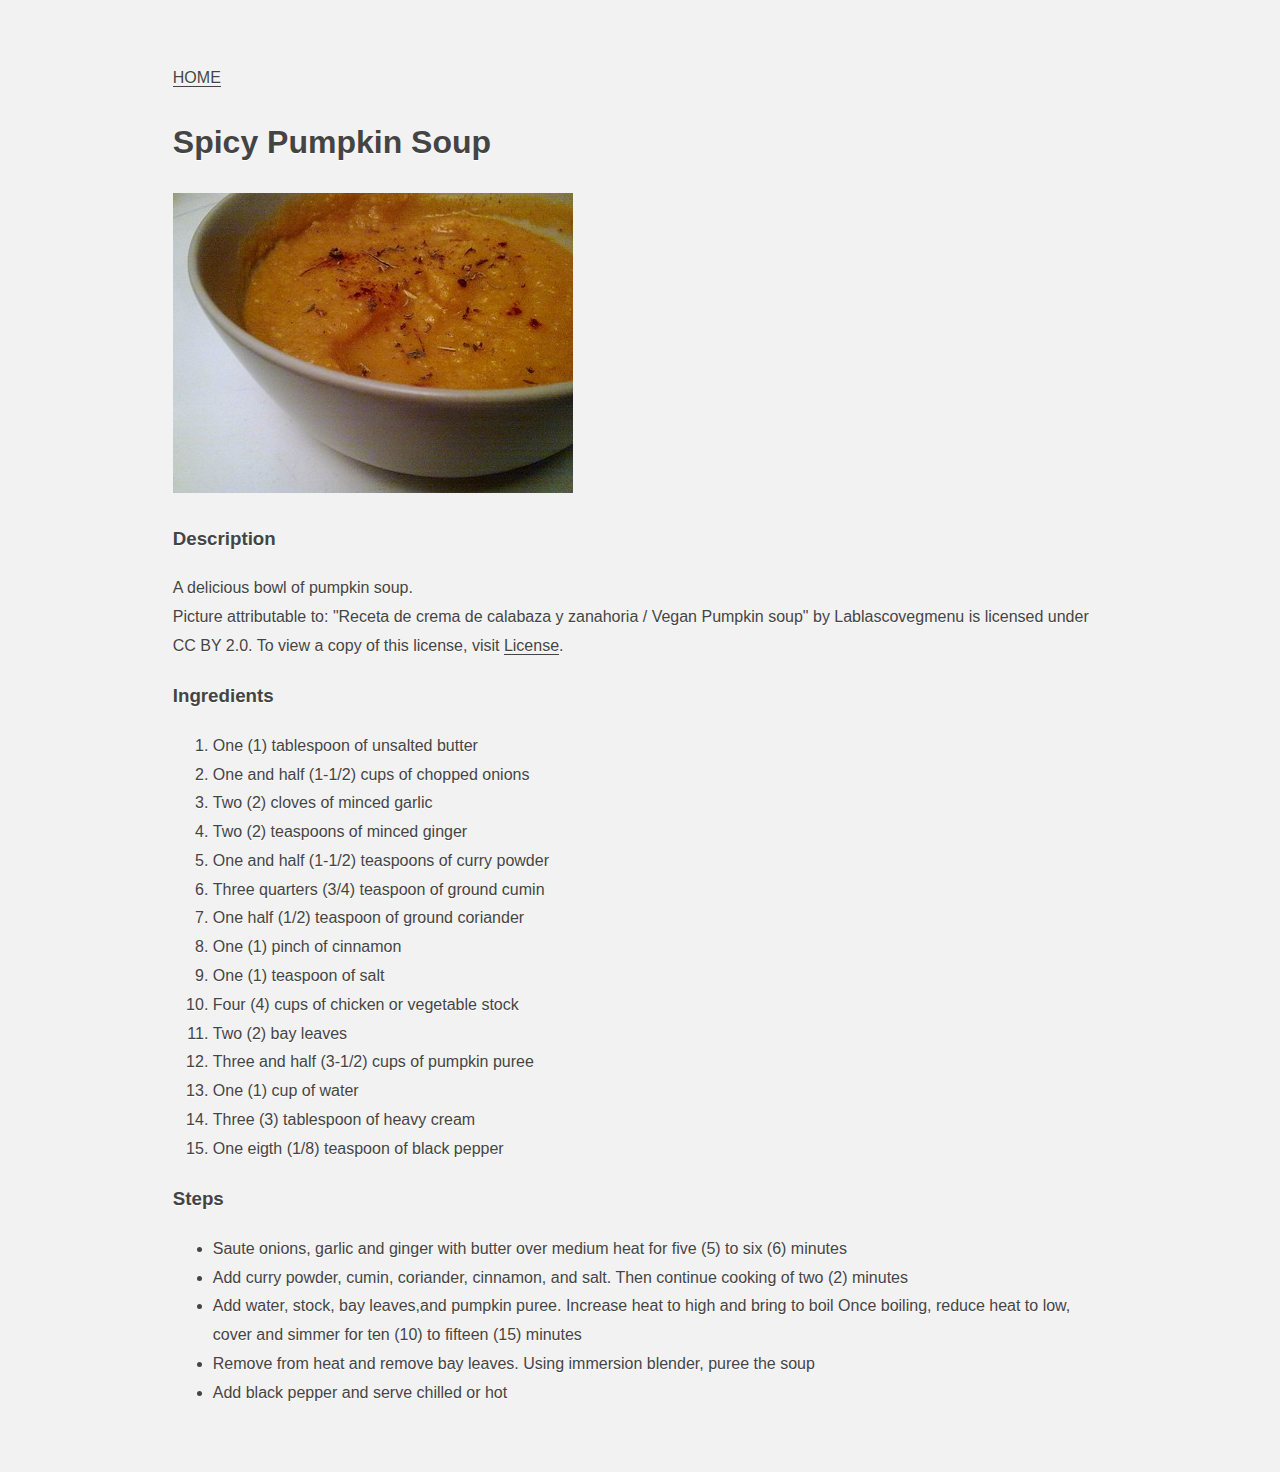
<file: recipes/curry-pumpkin-soup.html>
<!DOCTYPE html>
<html lang="en">
<head>
    <meta charset="UTF-8">
    <meta name="viewport" content="width=device-width, initial-scale=1.0">
    <title>Spicy Pumpkin Soup</title>
    <link rel="stylesheet" type="text/css" href="../assets/stylesheets/defaults.css">
</head>
<body>
    <a href="../index.html">HOME</a>
    <h1>Spicy Pumpkin Soup</h1>
    <img src="../assets/images/pumpkinsoup.jpg" alt="A closeup picture of pumpkin soup">
    <h3>Description</h3>
    <p>A delicious bowl of pumpkin soup. 
        <br>
        Picture attributable to: "Receta de crema de calabaza y zanahoria / Vegan Pumpkin soup"
        by Lablascovegmenu is licensed under CC BY 2.0. To view a copy of this license, visit <a href="https://creativecommons.org/licenses/by/2.0/?ref=openverse">License</a>.
    </p>
    <h3>Ingredients</h3>
    <ol>
        <li>One (1) tablespoon of unsalted butter</li>
        <li>One and half (1-1/2) cups of chopped onions</li>
        <li>Two (2) cloves of minced garlic</li>
        <li>Two (2) teaspoons of minced ginger</li>
        <li>One and half (1-1/2) teaspoons of curry powder</li>
        <li>Three quarters (3/4) teaspoon of ground cumin</li>
        <li>One half (1/2) teaspoon of ground coriander</li>
        <li>One (1) pinch of cinnamon</li>
        <li>One (1) teaspoon of salt</li>
        <li>Four (4) cups of chicken or vegetable stock</li>
        <li>Two (2) bay leaves</li>
        <li>Three and half (3-1/2) cups of pumpkin puree</li>
        <li>One (1) cup of water</li>
        <li>Three (3) tablespoon of heavy cream</li>
        <li>One eigth (1/8) teaspoon of black pepper</li>
    </ol>
    <h3>Steps</h3>
    <ul>
        <li>Saute onions, garlic and ginger with butter over medium heat 
            for five (5) to six (6) minutes
        </li>
        <li>Add curry powder, cumin, coriander, cinnamon, and salt. Then continue cooking of two (2) minutes</li>
        <li>Add water, stock, bay leaves,and pumpkin puree. Increase heat to high and bring to boil
            Once boiling, reduce heat to low, cover and simmer for ten (10) to fifteen (15) minutes
        </li>
        <li>Remove from heat and remove bay leaves. Using immersion blender, puree the soup</li>
        <li>Add black pepper and serve chilled or hot</li>
    </ul>   
</body>
</html>
</file>
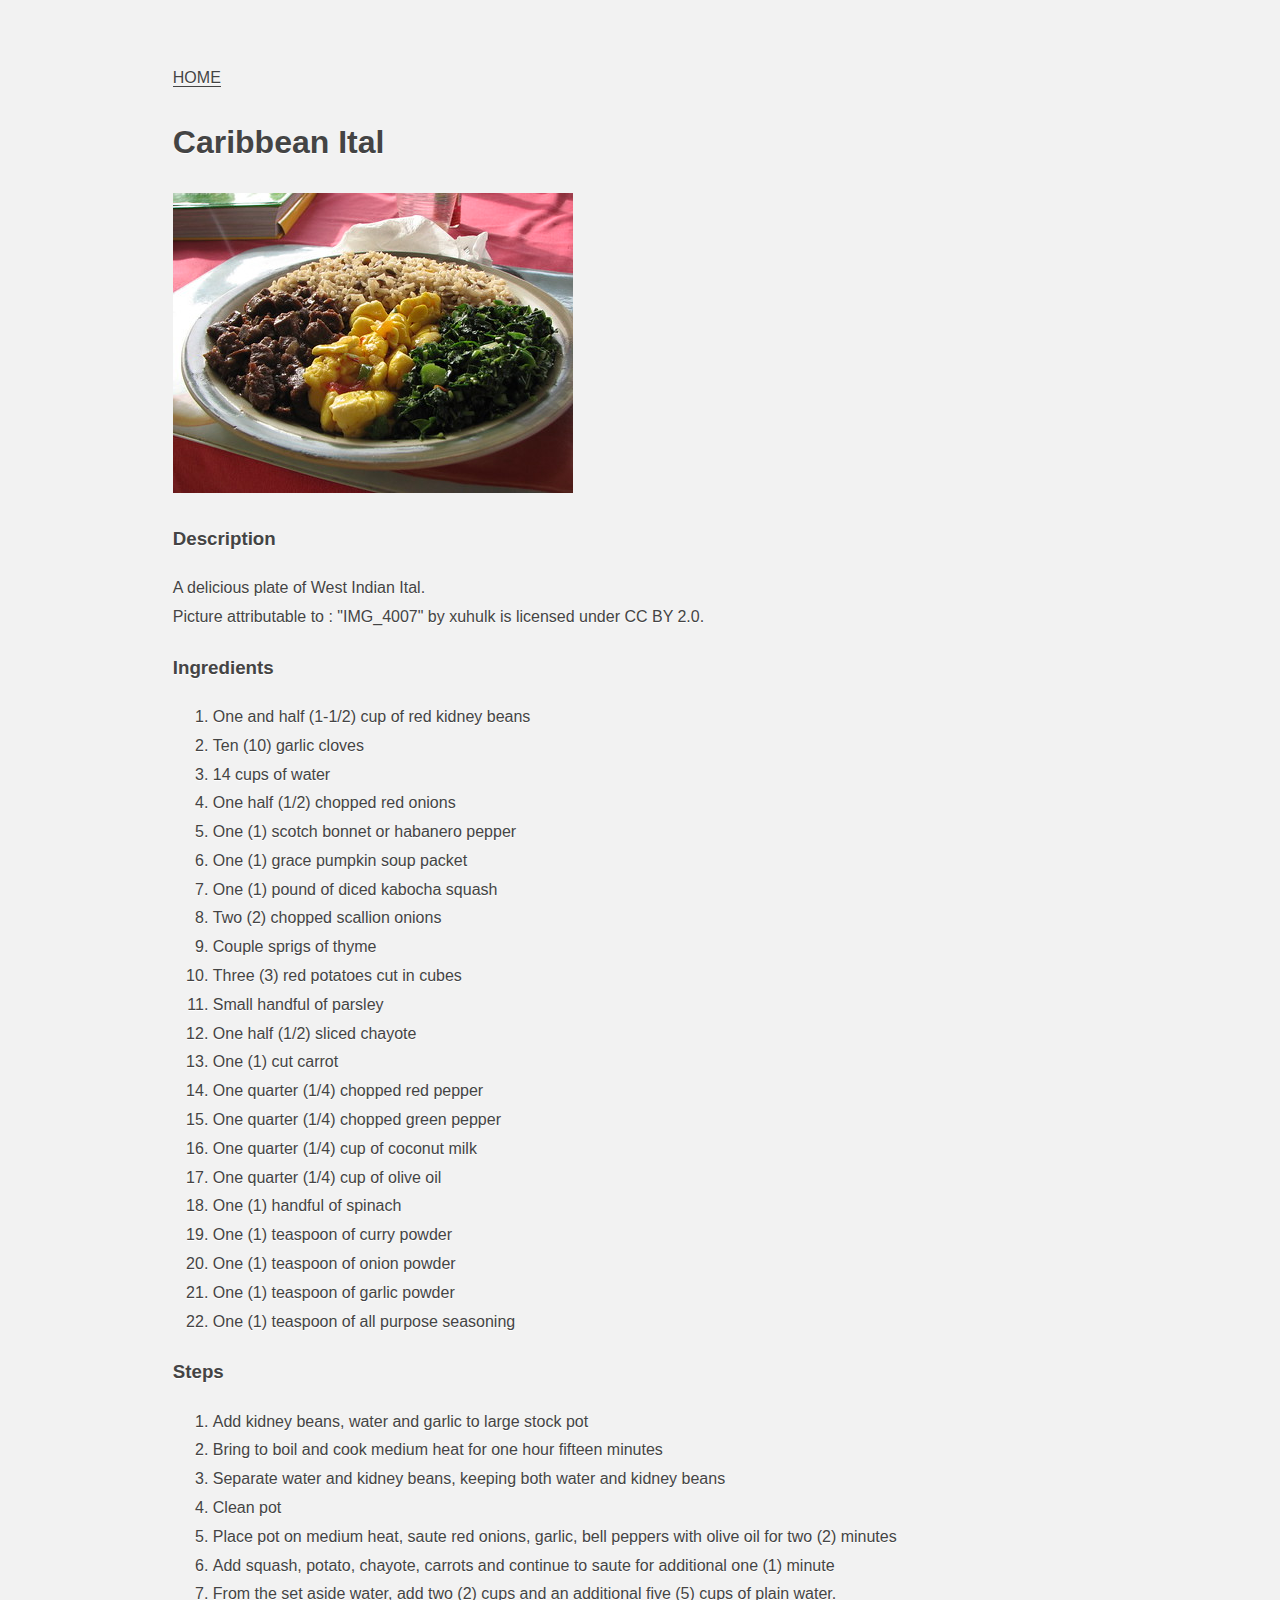
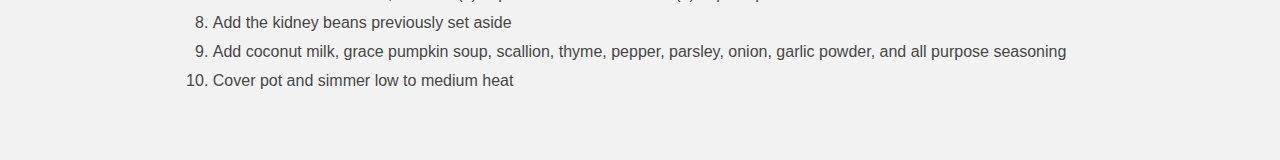
<file: recipes/ital.html>
<!DOCTYPE html>
<html lang="en">
<head>
    <meta charset="UTF-8">
    <meta name="viewport" content="width=device-width, initial-scale=1.0">
    <title>Ital</title>
    <link rel="stylesheet" type="text/css" href="../assets/stylesheets/defaults.css">
</head>
<body>
    <a href="../index.html">HOME</a>
    <h1>Caribbean Ital</h1>
    <img src="../assets/images/ital.jpg" alt="closeup of ital dish">
    <h3>Description</h3>
    <p> A delicious plate of West Indian Ital.
        <br>
        Picture attributable to : "IMG_4007" by xuhulk is licensed under CC BY 2.0.
    </p>
    <h3>Ingredients</h3>
    <ol>
        <li>One and half (1-1/2) cup of red kidney beans</li>
        <li>Ten (10) garlic cloves</li>
        <li>14 cups of water</li>
        <li>One half (1/2) chopped red onions</li>
        <li>One (1) scotch bonnet or habanero pepper</li>
        <li>One (1) grace pumpkin soup packet</li>
        <li>One (1) pound of diced kabocha squash</li>
        <li>Two (2) chopped scallion onions</li>
        <li>Couple sprigs of thyme</li>
        <li>Three (3) red potatoes cut in cubes</li>
        <li>Small handful of parsley</li>
        <li>One half (1/2) sliced chayote</li>
        <li>One (1) cut carrot</li>
        <li>One quarter (1/4) chopped red pepper</li>
        <li>One quarter (1/4) chopped green pepper</li>
        <li>One quarter (1/4) cup of coconut milk</li>
        <li>One quarter (1/4) cup of olive oil</li>
        <li>One (1) handful of spinach</li>
        <li>One (1) teaspoon of curry powder</li>
        <li>One (1) teaspoon of onion powder</li>
        <li>One (1) teaspoon of garlic powder</li>
        <li>One (1) teaspoon of all purpose seasoning</li>     
    </ol>
    <h3>Steps</h3>
    <ol>
        <li>Add kidney beans, water and garlic to large stock pot</li>
        <li>Bring to boil and cook medium heat for one hour fifteen minutes</li>
        <li>Separate water and kidney beans, keeping both water and kidney beans</li>
        <li>Clean pot</li>
        <li>Place pot on medium heat, saute red onions, garlic, bell peppers with
            olive oil for two (2) minutes
        </li>
        <li>Add squash, potato, chayote, carrots and continue to saute for additional
            one (1) minute
        </li>
        <li>From the set aside water, add two (2) cups and an additional five (5)
            cups of plain water. 
        </li>
        <li>Add the kidney beans previously set aside</li>
        <li>Add coconut milk, grace pumpkin soup, scallion, thyme, pepper, parsley,
            onion, garlic powder, and all purpose seasoning
        </li>
        <li>Cover pot and simmer low to medium heat</li>
    </ol>
</body>
</html>
</file>
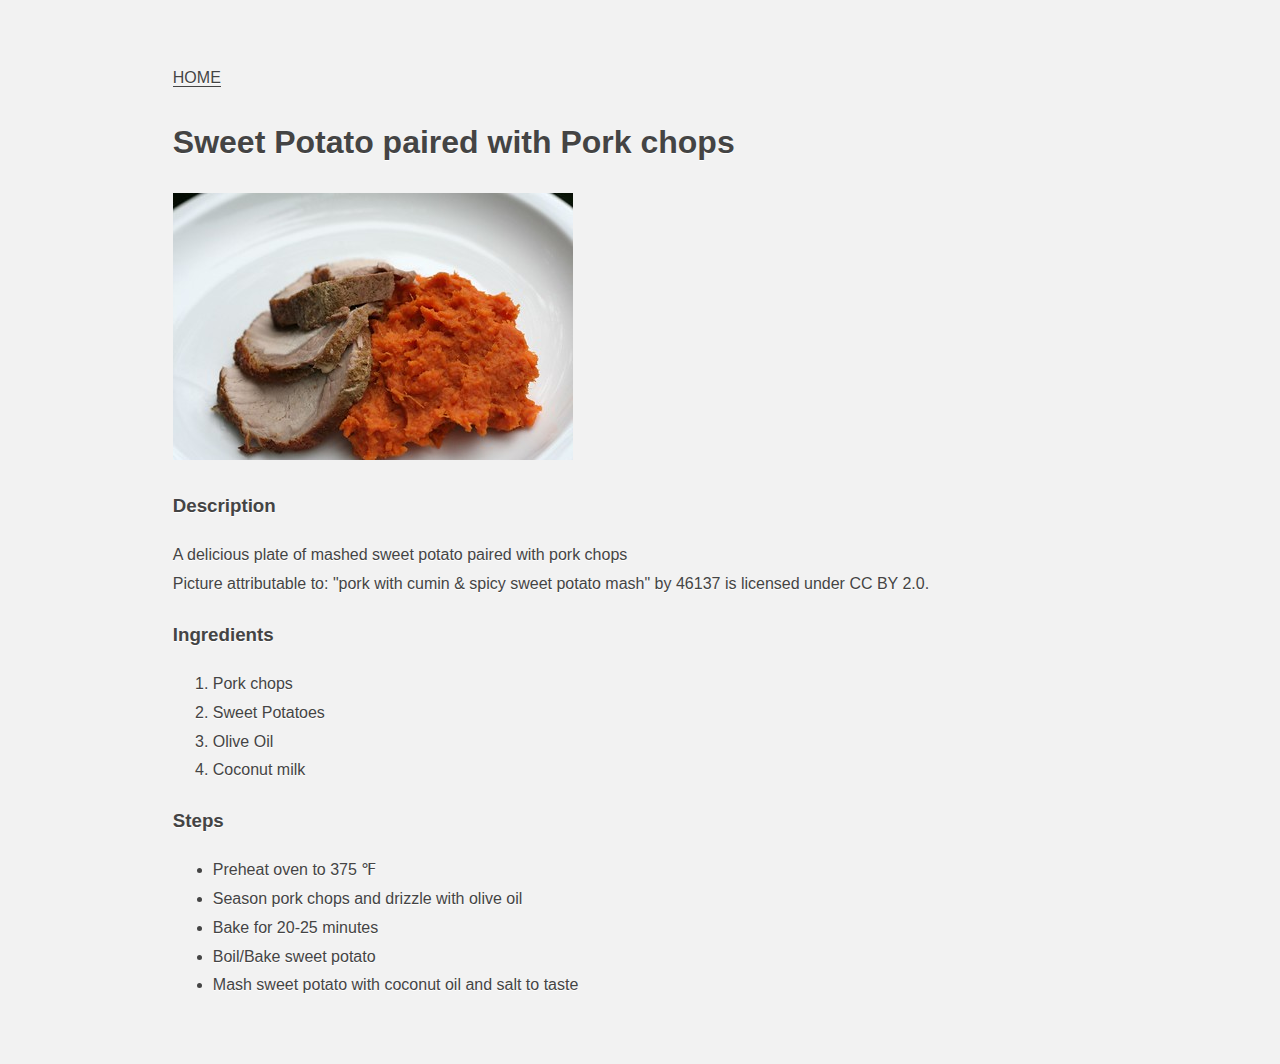
<file: recipes/sweet-potato-chops.html>
<!DOCTYPE html>
<html lang="en">
<head>
    <meta charset="UTF-8">
    <meta name="viewport" content="width=device-width, initial-scale=1.0">
    <title>Sweet Potato with Pork Chops</title>
    <link rel="stylesheet" type="text/css" href="../assets/stylesheets/defaults.css">
</head>
<body>
    <a href="../index.html">HOME</a>
    <h1>Sweet Potato paired with Pork chops</h1>
    <img src="../assets/images/sweet-potato-chops.jpg" alt="closeup of sweet potato paired with pork chops">
    <h3>Description</h3>
    <p>A delicious plate of mashed sweet potato paired with pork chops
        <br>
        Picture attributable to: "pork with cumin & spicy sweet potato mash" 
        by 46137 is licensed under CC BY 2.0.
    </p>
    <h3>Ingredients</h3>
    <ol>
        <li>Pork chops</li>
        <li>Sweet Potatoes</li>
        <li>Olive Oil</li>
        <li>Coconut milk</li>
    </ol>
    <h3>Steps</h3>
    <ul>
        <li>Preheat oven to 375 ℉</li>
        <li>Season pork chops and drizzle with olive oil</li>
        <li>Bake for 20-25 minutes</li>
        <li>Boil/Bake sweet potato</li>
        <li>Mash sweet potato with coconut oil and salt to taste</li>
    </ul>
</body>
</html>
</file>
<file: assets/stylesheets/defaults.css>
body {
    margin: 5% auto; 
    background: #f2f2f2; 
    color: #444444; 
    font-family: -apple-system, BlinkMacSystemFont, "Segoe UI", Roboto, Helvetica, Arial, sans-serif; 
    font-size: 16px; 
    line-height: 1.8; 
    text-shadow: 0 1px 0 #ffffff; 
    max-width: 73%;
}
a {
    border-bottom: 1px solid #444444; 
    color: #444444; 
    text-decoration: none;
}
a:hover {
    border-bottom: 0;
}
</file>
